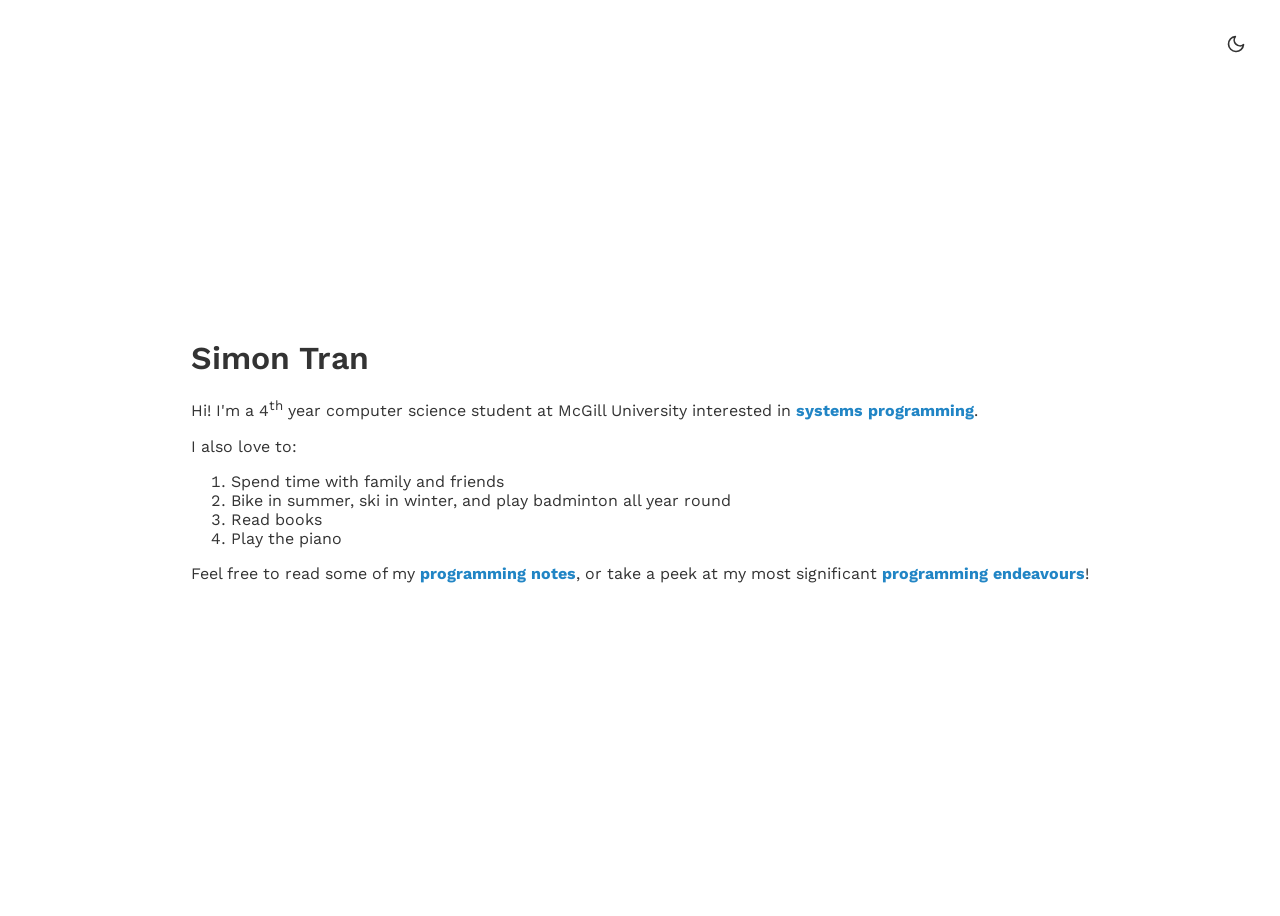
<file: index.html>
<!DOCTYPE html>
<html lang="en">

<head>
    <meta charset="UTF-8">
    <meta name="viewport" content="width=device-width, initial-scale=1.0">
    <title>Simon Tran</title>
    <link rel="stylesheet" href="styles.css">
</head>

<body>
    <button class="theme-toggle" id="themeToggle" aria-label="Toggle dark mode">
        <svg class="sun-icon" xmlns="http://www.w3.org/2000/svg" width="20" height="20" viewBox="0 0 24 24" fill="none"
            stroke="currentColor" stroke-width="2" stroke-linecap="round" stroke-linejoin="round">
            <circle cx="12" cy="12" r="5"></circle>
            <line x1="12" y1="1" x2="12" y2="3"></line>
            <line x1="12" y1="21" x2="12" y2="23"></line>
            <line x1="4.22" y1="4.22" x2="5.64" y2="5.64"></line>
            <line x1="18.36" y1="18.36" x2="19.78" y2="19.78"></line>
            <line x1="1" y1="12" x2="3" y2="12"></line>
            <line x1="21" y1="12" x2="23" y2="12"></line>
            <line x1="4.22" y1="19.78" x2="5.64" y2="18.36"></line>
            <line x1="18.36" y1="5.64" x2="19.78" y2="4.22"></line>
        </svg>
        <svg class="moon-icon" xmlns="http://www.w3.org/2000/svg" width="20" height="20" viewBox="0 0 24 24" fill="none"
            stroke="currentColor" stroke-width="2" stroke-linecap="round" stroke-linejoin="round">
            <path d="M21 12.79A9 9 0 1 1 11.21 3 7 7 0 0 0 21 12.79z"></path>
        </svg>
    </button>
    <div class="container">
        <div>
            <h1>Simon Tran</h1>
            <p>Hi! I'm a 4<sup>th</sup> year computer science student at McGill University interested in <a
                    href="https://en.wikipedia.org/wiki/Systems_programming" target="_blank">systems programming</a>.
            </p>
            <p>I also love to:
            <ol>
                <li>Spend time with family and friends</li>
                <li>Bike in summer, ski in winter, and play badminton all year round</li>
                <li>Read books</li>
                <li>Play the piano</li>
            </ol>
            <p>Feel free to read some of my <a href="https://simontran7.github.io/programming-handbook/"
                    target="_blank">programming notes</a>, or take a peek at my most
                significant <a href="https://github.com/simontran7" target="_blank">programming endeavours</a>!</p>
        </div>
    </div>
    <script src="script.js"></script>
</body>

</html>
</file>
<file: styles.css>
@import url('https://fonts.googleapis.com/css2?family=Work+Sans:ital,wght@0,100..900;1,100..900&display=swap');

/* Light theme (default) */
:root {
    --bg-color: #ffffff;
    --text-color: #333333;
    --link-color: #2185c5;
    --link-hover-color: #74a6c5;
    --toggle-bg: transparent;
    --toggle-hover-bg: rgba(0, 0, 0, 0.08);
}

/* Dark theme */
[data-theme="dark"] {
    --bg-color: #1a1a1a;
    --text-color: #e0e0e0;
    --link-color: #6bb8e8;
    --link-hover-color: #a3d4f5;
    --toggle-hover-bg: rgba(255, 255, 255, 0.1);
}

body {
    font-family: "Work Sans", serif;
    font-optical-sizing: auto;
    font-weight: 400;
    font-style: normal;
    color: var(--text-color);
    background-color: var(--bg-color);
    transition: background-color 0.3s ease, color 0.3s ease;
}

strong {
    font-weight: 500;
}

h1 {
    font-weight: 600;
}

h2 {
    font-weight: 500;
}

.container {
    display: flex;
    align-items: center;
    justify-content: center;
    min-height: 100vh;
}

a {
    text-decoration: none;
    color: var(--link-color);
    font-weight: bold;
    transition: color 0.2s ease;
}

a:hover {
    color: var(--link-hover-color);
}

/* Theme toggle button */
.theme-toggle {
    position: fixed;
    top: 1.5rem;
    right: 1.5rem;
    background: var(--toggle-bg);
    border: none;
    border-radius: 50%;
    width: 40px;
    height: 40px;
    cursor: pointer;
    display: flex;
    align-items: center;
    justify-content: center;
    color: var(--text-color);
    transition: background-color 0.2s ease, color 0.3s ease;
}

.theme-toggle:hover {
    background: var(--toggle-hover-bg);
}

.theme-toggle:focus {
    outline: 2px solid var(--link-color);
    outline-offset: 2px;
}

/* Icon visibility */
.sun-icon,
.moon-icon {
    position: absolute;
    transition: opacity 0.3s ease, transform 0.3s ease;
}

/* Light mode: show moon icon (to switch to dark) */
:root .sun-icon,
[data-theme="light"] .sun-icon {
    opacity: 0;
    transform: rotate(-90deg) scale(0.8);
}

:root .moon-icon,
[data-theme="light"] .moon-icon {
    opacity: 1;
    transform: rotate(0deg) scale(1);
}

/* Dark mode: show sun icon (to switch to light) */
[data-theme="dark"] .sun-icon {
    opacity: 1;
    transform: rotate(0deg) scale(1);
}

[data-theme="dark"] .moon-icon {
    opacity: 0;
    transform: rotate(90deg) scale(0.8);
}
</file>
